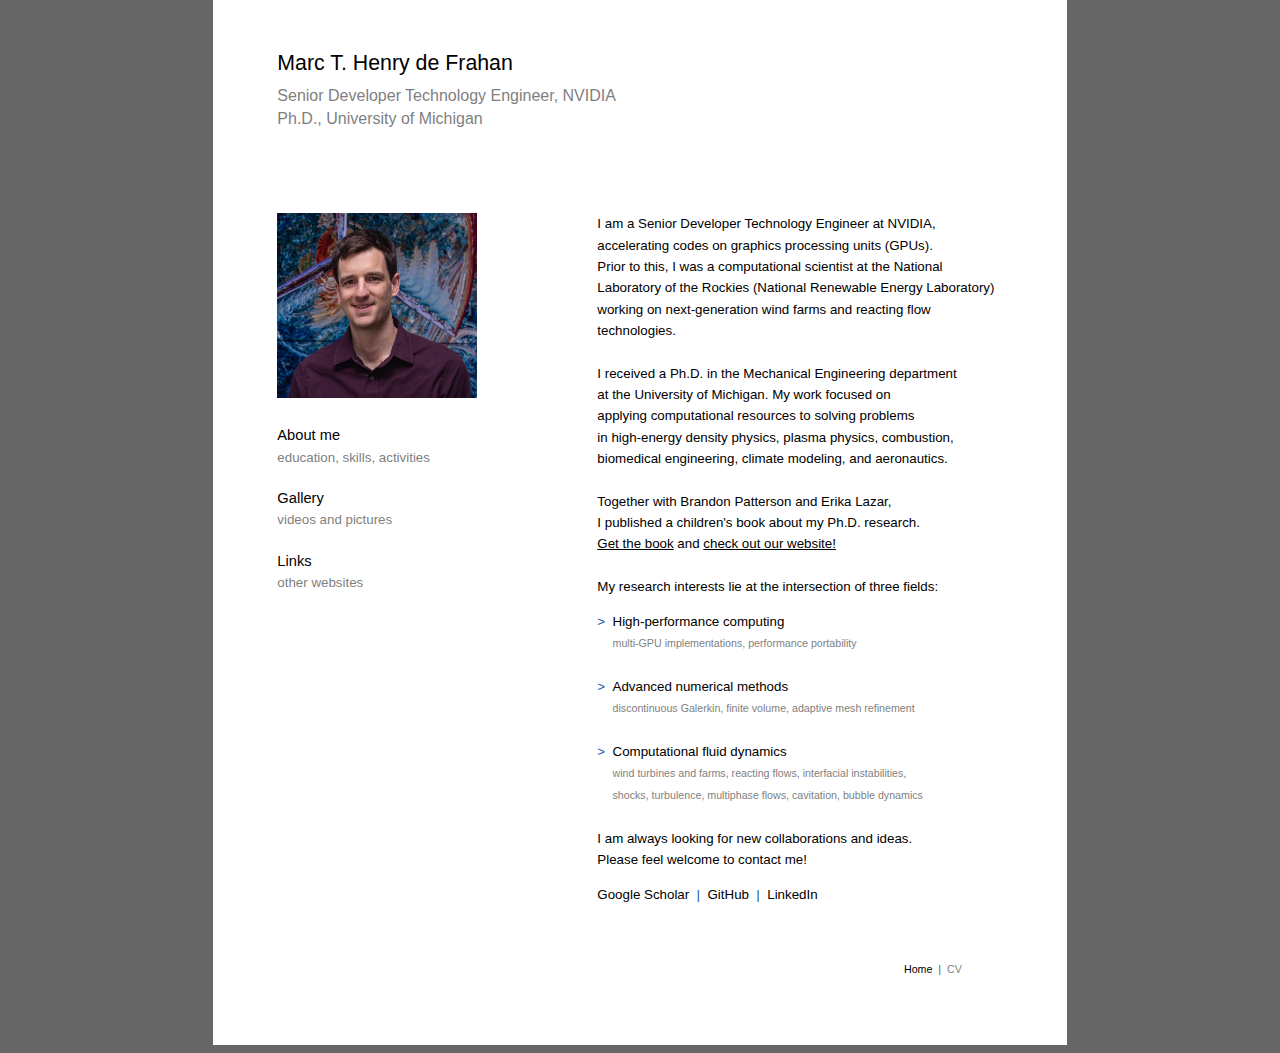
<file: index.html>
<!DOCTYPE html>
<html>
<head>
  <title>Marc T. Henry de Frahan</title>
  <link rel="stylesheet" href="style.css">
  <meta name="keywords" content="Marc T., Marc, M.T., Henry de Frahan">
</head>
<body>

<div class="mainwrapper">

  <div class="maintitle"><span class="maintitle">Marc T. Henry de Frahan</span></div>
  <div class="subtitle"><span class="subtitle">Senior Developer Technology Engineer, NVIDIA<br>Ph.D., University of Michigan</span></div>

  <div class="menu">
    <p style="margin-bottom: 1.em">
    <a href="index.html" title="Return to the homepage" id="logo">
      <img src="./pics/marchdf.jpg" alt="picture of me" width="200"/></a></p>
    <p style="margin-bottom: 1.5em;">
      <span class="large"><a href="about.html">About me</a></span><br>
        <span class="gray">education, skills, activities</span></p>
    <p style="margin-bottom: 1.5em;">
      <span class="large"><a href="gallery.html">Gallery</a></span><br>
        <span class="gray">videos and pictures</span></p>
    <p style="margin-bottom: 1.5em;">
      <span class="large"><a href="links.html">Links</a></span><br>
        <span class="gray">other websites</span></p>
  </div>

  <div class="maintext">

    <p>
      I am a Senior Developer Technology Engineer at NVIDIA,<br>
      accelerating codes on graphics processing units (GPUs).<br>
      Prior to this, I was a computational scientist at the National<br>
      Laboratory of the Rockies (National Renewable Energy Laboratory)<br>
      working on next-generation wind farms and reacting flow<br>
      technologies.</p>

    <p>
      I received a Ph.D. in the Mechanical Engineering department<br>
      at the University of Michigan. My work focused on <br>
      applying computational resources to solving problems<br>
      in high-energy density physics, plasma physics, combustion,<br>
      biomedical engineering, climate modeling, and aeronautics.</p>

    <p>
      Together with Brandon Patterson and Erika Lazar, <br>
      I published a children's book about my Ph.D. research.<br>
      <a href="https://www.amazon.com/Brooke-Bubble-Breaks-Brandon-Patterson/dp/0692116281/ref=sr_1_1?ie=UTF8&qid=1533916331&sr=8-1&keywords=brooke+bubble&dpID=516xq18j75L&preST=_SX258_BO1,204,203,200_QL70_&dpSrc=srch"><span style="text-decoration: underline;">Get the book</span></a> and <a href="https://brookebubble.com"><span style="text-decoration: underline;">check out our website!</span></a></p>

    <!-- <p style="margin-bottom:2em;"> -->
    <!--   <video width="380" controls autoplay loop> -->
    <!--        <source src="./video/shckdrp/density.mp4" type="video/mp4"> -->
    <!--          <source src="./video/shckdrp/density.ogg" type="video/ogg"> -->
    <!--            <object data="./video/shckdrp/density.mp4" width="320" height="240"> -->
    <!--              <embed src="./video/shckdrp/density.swf" width="320" height="240"> -->
    <!--            </object> -->
    <!--   </video> -->
    <!-- </p> -->

    <p style="margin-bottom:1em;">
      My research interests lie at the intersection of three fields:</p>
    <p>
      <span class="blue">></span> &nbsp;High-performance computing<br>
      <span class="white">></span> &nbsp;<span class="smallgray">multi-GPU implementations, performance portability</span></p>
    <p>
      <span class="blue">></span> &nbsp;Advanced numerical methods<br>
      <span class="white">></span> &nbsp;<span class="smallgray">discontinuous Galerkin, finite volume, adaptive mesh refinement</span></p>
    <p>
      <span class="blue">></span> &nbsp;Computational fluid dynamics<br>
      <span class="white">></span> &nbsp;<span class="smallgray">wind turbines and farms, reacting flows, interfacial instabilities,</span><br>
      <span class="white">></span> &nbsp;<span class="smallgray">shocks, turbulence, multiphase flows, cavitation, bubble dynamics</span></p>

    <p style="margin-bottom: 1em;">
      I am always looking for new collaborations and ideas.<br>
      Please feel welcome to contact me!</p>

    <p style="margin-bottom: 4em;">
      	<a href="http://scholar.google.com/citations?user=STlyQNwAAAAJ">Google Scholar</a>
        <span class="blue"> &nbsp;|&nbsp;</span>
	<a href="https://github.com/marchdf">GitHub</a>
	<span class="blue"> &nbsp;|&nbsp; </span>
	<a href="http://www.linkedin.com/in/marchdf/">LinkedIn</a>
    </p>

    <p style="margin-bottom: 0em; margin-left:23.0em;">
      <span class="small">
        <span class="black"><a href="index.html">Home</a></span><span class="blue"> &nbsp;|&nbsp; </span>
        <span class="gray"><a href="./docs/cv.pdf" target="_blank">CV</a></span>
      </span>
    </p>
</div>
</body>
</html>
</file>
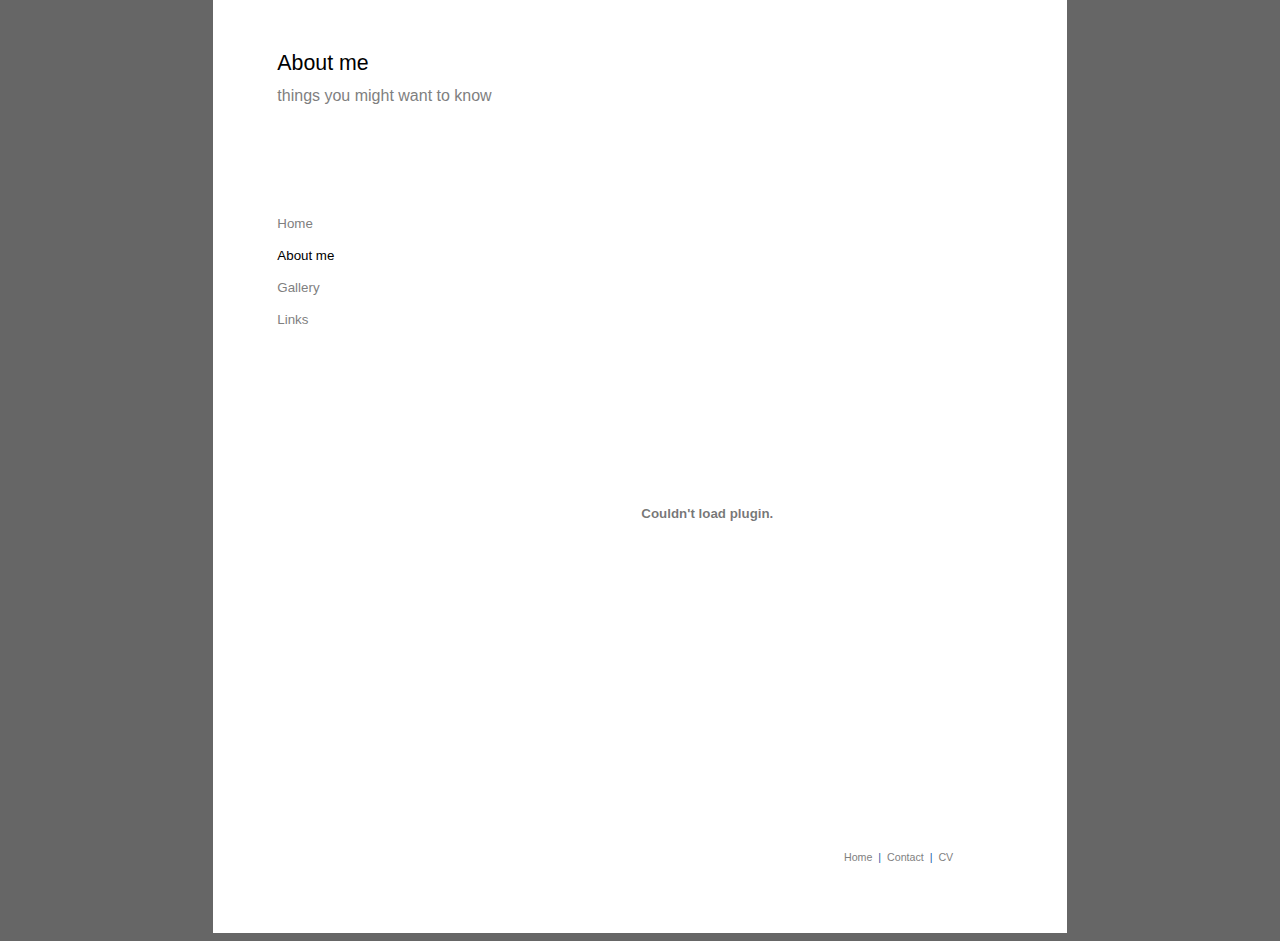
<file: about.html>
<!DOCTYPE html>
<html>
<head>
  <title>Marc T. Henry de Frahan | About me</title>
  <link rel="stylesheet" href="style.css">
</head>
<body>

<div class="mainwrapper">

  <div class="maintitle"><span class="maintitle">About me</span></div>
  <div class="subtitle"><span class="subtitle">things you might want to know</span></div>
  <div class="menu">
    <p style="margin-bottom: 0.8em;">
      <span class="gray"><a href="index.html">Home</a></span>
    </p>
    <p style="margin-bottom: 0.8em;">
      <a href="about.html">About me</a>
    </p>
    <p style="margin-bottom: 0.8em;">
      <span class="gray"><a href="gallery.html">Gallery</a></span>
    </p>
    <p style="margin-bottom: 0.8em;">
      <span class="gray"><a href="links.html">Links</a></span>
    </p>
  </div>

  <div class="maintext">

    <p style="margin-left:-18em; margin-bottom:2em">
      <embed src="./docs/cv.pdf" width="700" height="600" type='application/pdf'>
    </p>
	
    <p style="margin-bottom: 0em; margin-left:18.5em;">
      <span class="small">
	<span class="gray"><a href="index.html">Home</a></span><span class="blue"> &nbsp;|&nbsp; </span>
	<span class="gray"><a href="contact.html">Contact</a></span>
	<span class="blue"> &nbsp;|&nbsp; </span>
	<span class="gray"><a href="./docs/cv.pdf" target="_blank">CV</a></span>
      </span>
    </p>
</div> 
</div> 
</body>
</html>
</file>
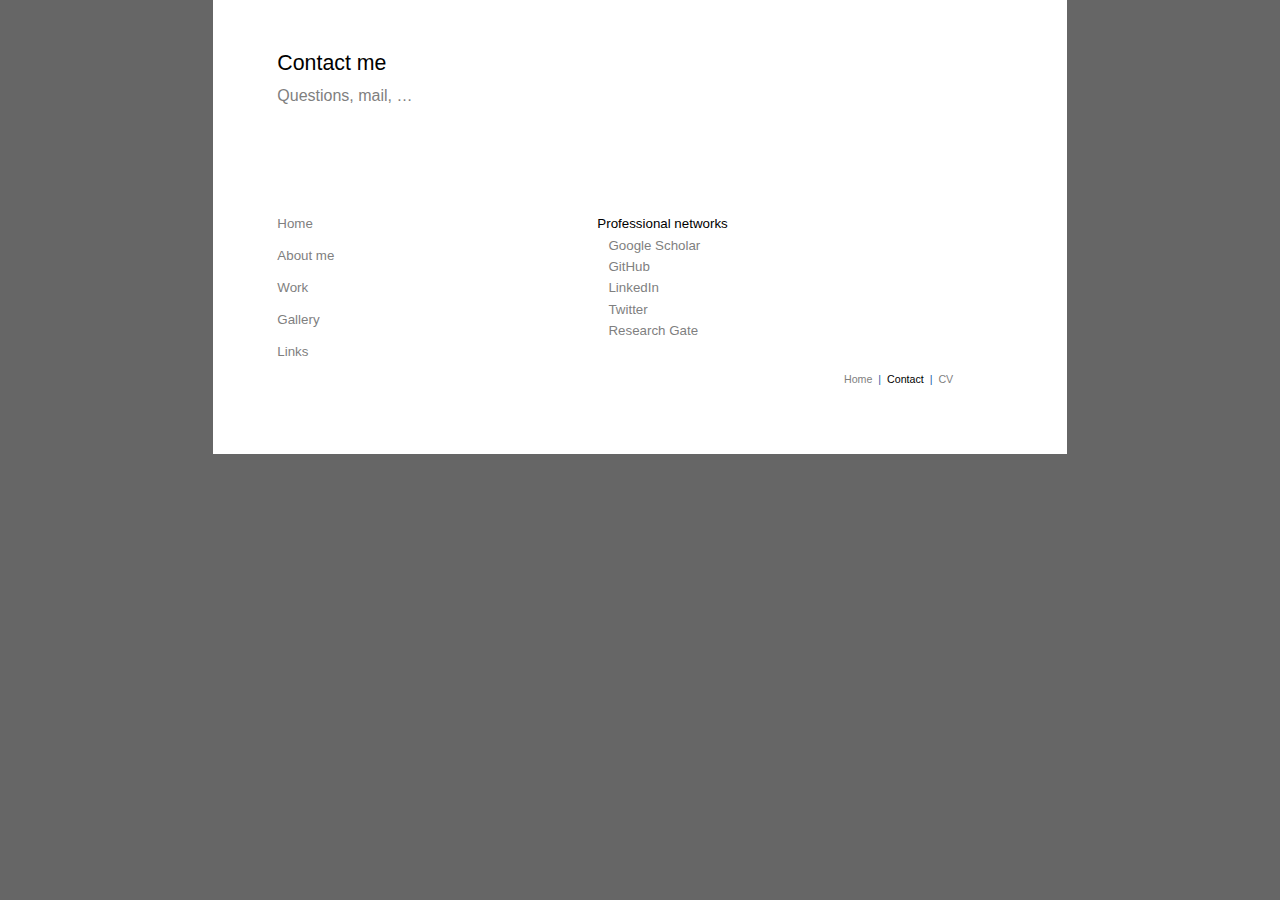
<file: contact.html>
<!DOCTYPE html>
<html>
<head>
  <title>Marc T. Henry de Frahan | Contact me</title>
  <link rel="stylesheet" href="style.css">
</head>
<body>

<div class="mainwrapper">

  <div class="maintitle"><span class="maintitle">Contact me</span></div>
  <div class="subtitle"><span class="subtitle">Questions, mail, &hellip;</span></div>

  <div class="menu">
    <p style="margin-bottom: 0.8em;">
      <span class="gray"><a href="index.html">Home</a></span>
    </p>
    <p style="margin-bottom: 0.8em;">
      <span class="gray"><a href="about.html">About me</a></span>
    </p>
    <p style="margin-bottom: 0.8em;">
      <span class="gray"><a href="work.html">Work</a></span>
    </p>
    <p style="margin-bottom: 0.8em;">
      <span class="gray"><a href="gallery.html">Gallery</a></span>
    </p>
    <p style="margin-bottom: 0.8em;">
      <span class="gray"><a href="links.html">Links</a></span>
    </p>
  </div>

<div class="maintext">

  <p style="margin-bottom: 2em;">
    Professional networks<br>
    &#160;&#160;&#160;<span class="gray"><a href="http://scholar.google.com/citations?user=STlyQNwAAAAJ">Google Scholar</a><br>
    &#160;&#160;&#160;<span class="gray"><a href="https://github.com/marchdf">GitHub</a><br>
    &#160;&#160;&#160;<span class="gray"><a href="http://www.linkedin.com/in/marchdf/">LinkedIn</a><br>
    &#160;&#160;&#160;<span class="gray"><a href="https://twitter.com/marc_hdf">Twitter</a><br>
    &#160;&#160;&#160;<span class="gray"><a href="https://www.researchgate.net/profile/Marc_Henry_de_Frahan">Research Gate</a></span></p>

    <p style="margin-bottom: 0em; margin-left:18.5em;">
      <span class="small">
	<span class="gray"><a href="index.html">Home</a></span><span class="blue"> &nbsp;|&nbsp; </span>
	<span class="black"><a href="contact.html">Contact</a></span>
	<span class="blue"> &nbsp;|&nbsp; </span>
	<span class="gray"><a href="./docs/cv.pdf" target="_blank">CV</a></span>
      </span>
    </p>
</div>
</div> 
</body>
</html>
</file>
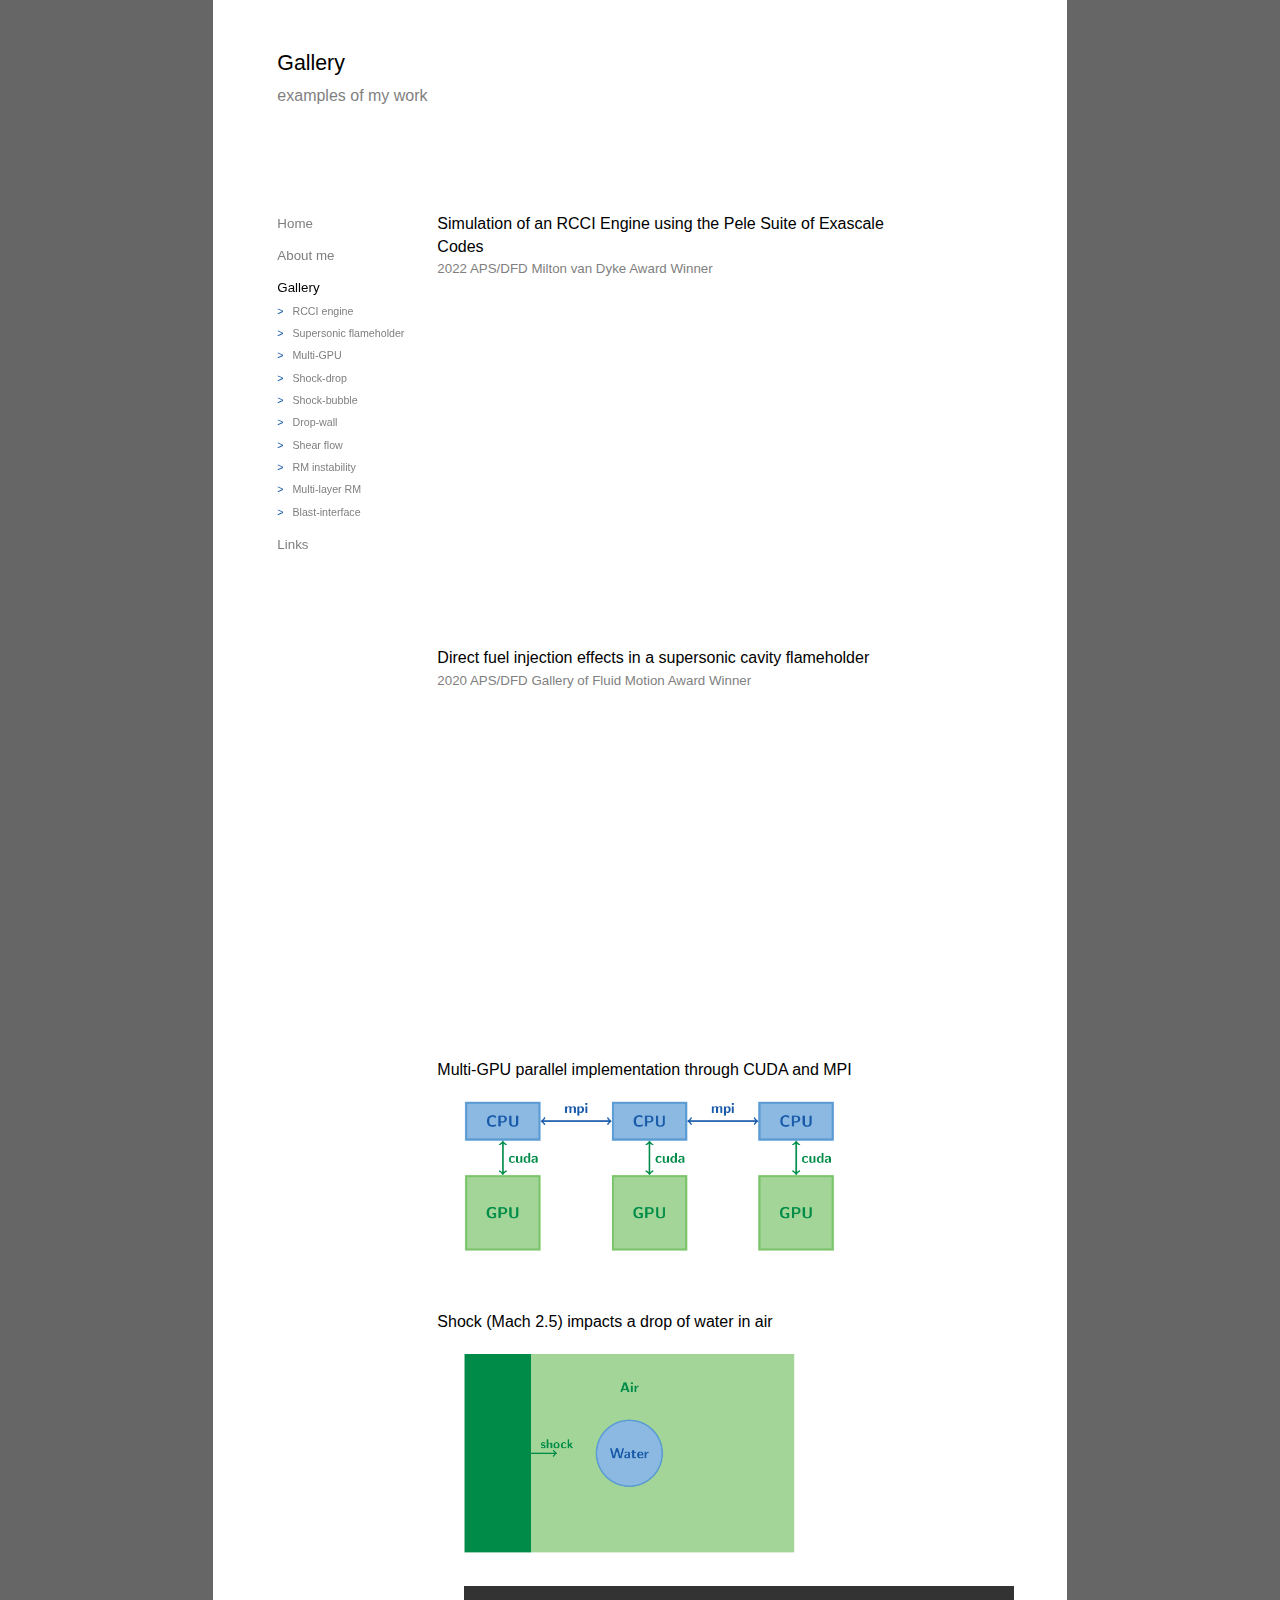
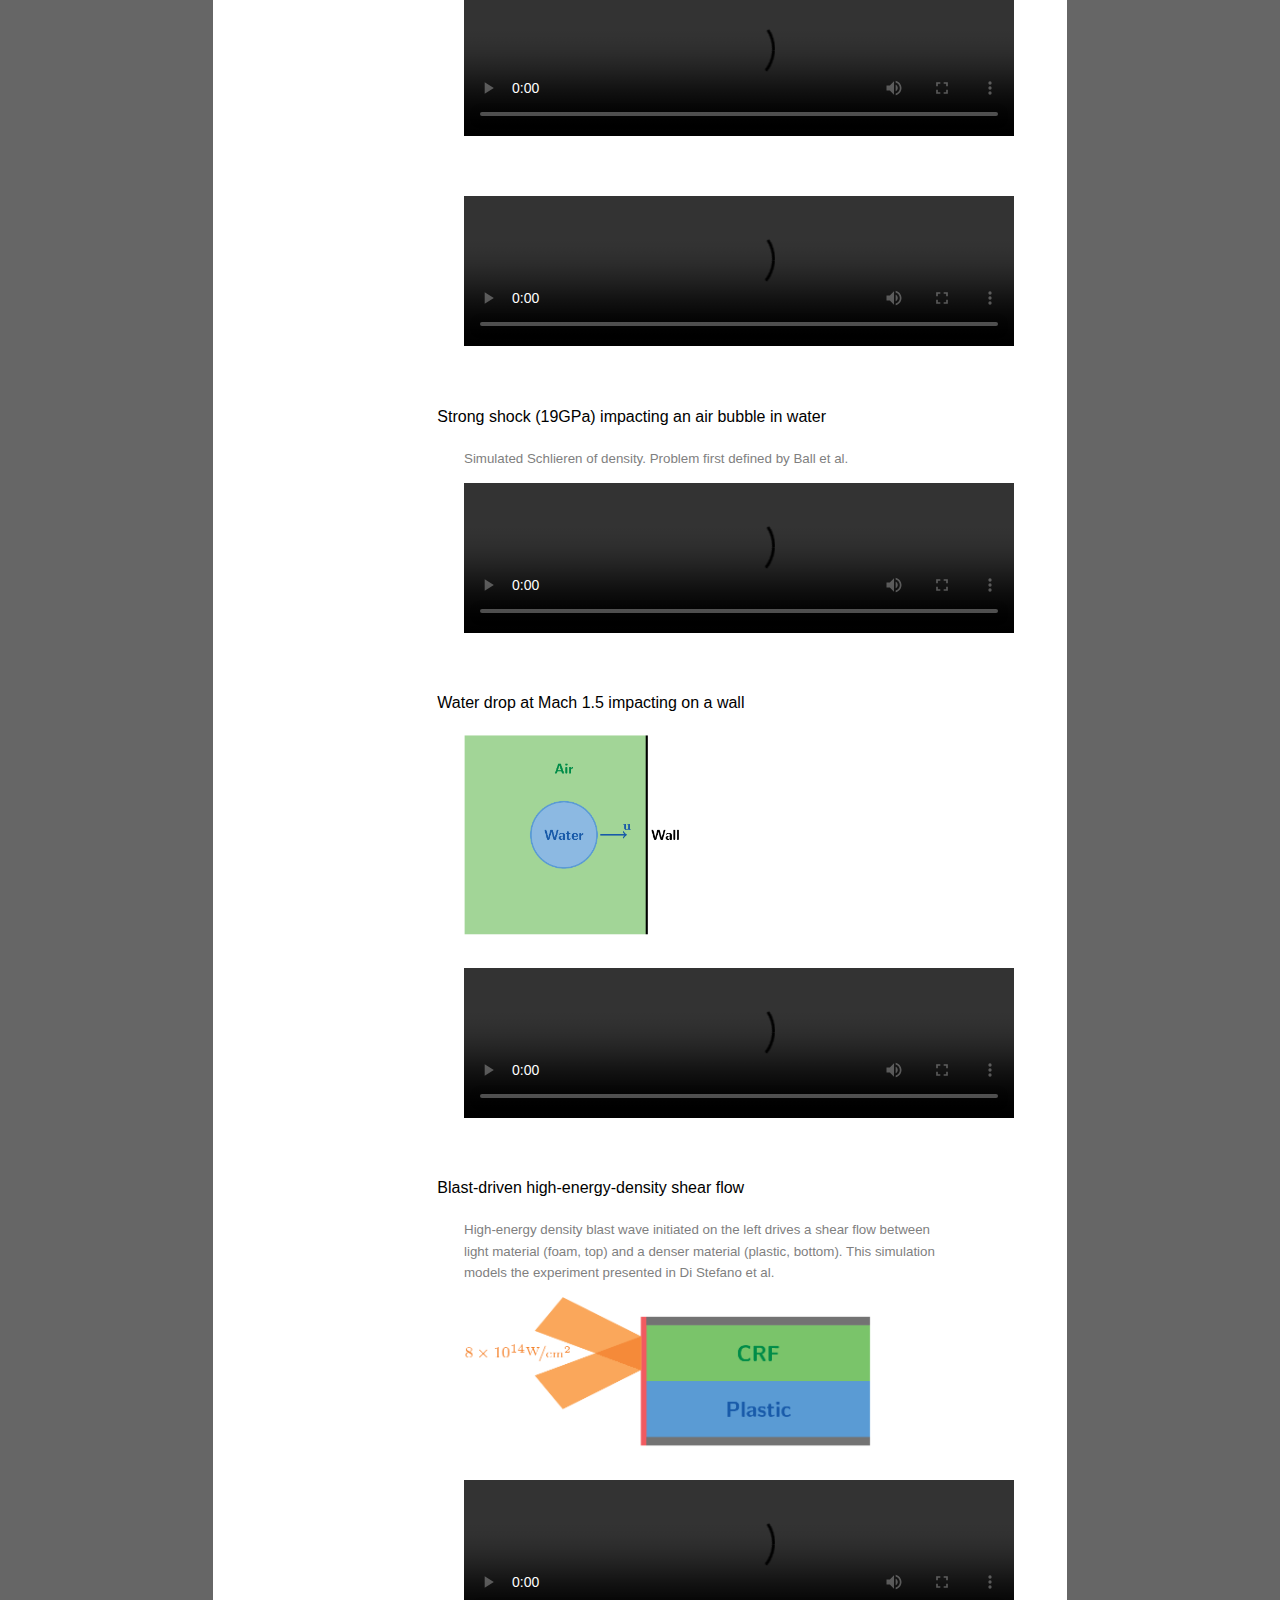
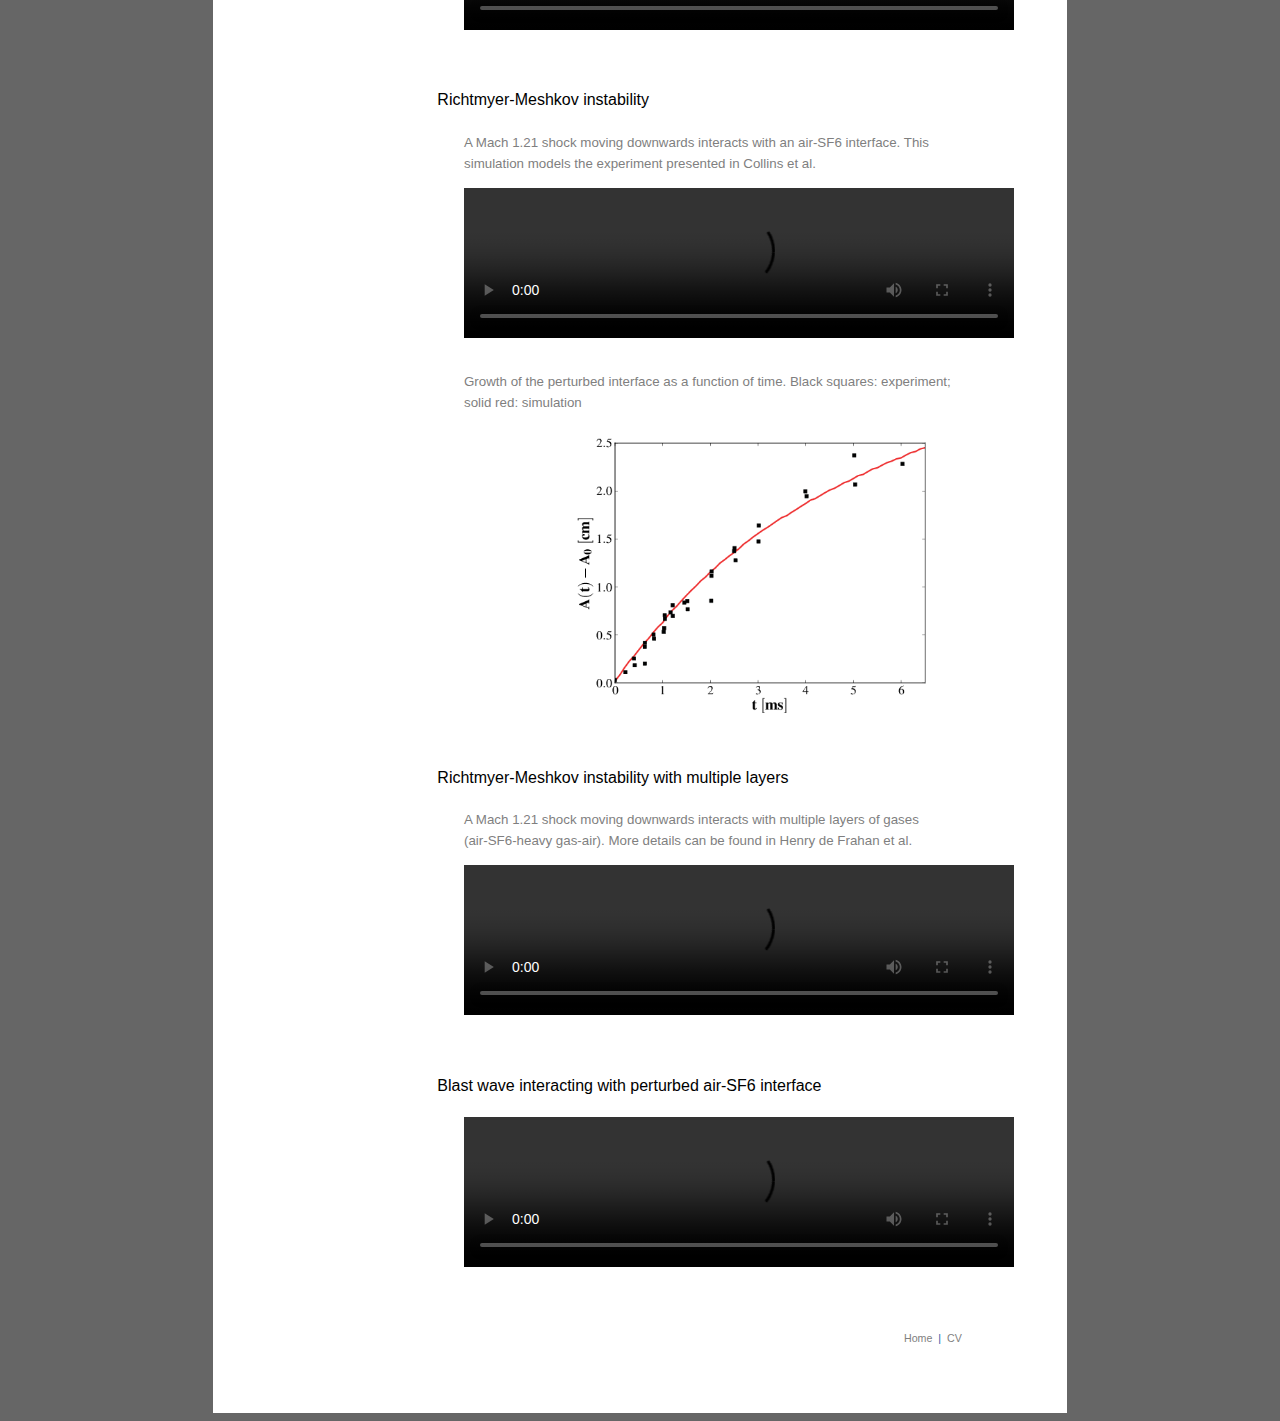
<file: gallery.html>
<!DOCTYPE html>
<html>
<head>
  <title>Marc T. Henry de Frahan | Gallery</title>
  <link rel="stylesheet" href="style.css">
</head>
<body>

<div class="mainwrapper">

  <div class="maintitle"><span class="maintitle">Gallery</span></div>
  <div class="subtitle"><span class="subtitle">examples of my work</span></div>

  <div class="floatingmenu">
    <p style="margin-bottom: 0.8em;">
      <span class="gray"><a href="index.html">Home</a></span>
    </p>
    <p style="margin-bottom: 0.8em;">
      <span class="gray"><a href="about.html">About me</a></span>
    </p>
    <p style="margin-bottom: 0.8em;">
      <span class="black"><a href="gallery.html">Gallery</a>
      <span class="small"><br>
	<span class="blue">></span> &nbsp;
	<span class="gray"><a href="#gfm-2022">RCCI engine</a></span><br>
	<span class="blue">></span> &nbsp;
	<span class="gray"><a href="#gfm-2020">Supersonic flameholder</a></span><br>
	<span class="blue">></span> &nbsp;
	<span class="gray"><a href="#multigpu">Multi-GPU</a></span><br>
	<span class="blue">></span> &nbsp;
	<span class="gray"><a href="#shckdrp">Shock-drop</a></span><br>
	<span class="blue">></span> &nbsp;
	<span class="gray"><a href="#stfbubl">Shock-bubble</a></span><br>
	<span class="blue">></span> &nbsp;
	<span class="gray"><a href="#drpwall">Drop-wall</a></span><br>
	<span class="blue">></span> &nbsp;
	<span class="gray"><a href="#khblast">Shear flow</a></span><br>
	<span class="blue">></span> &nbsp;
 	<span class="gray"><a href="#purerm">RM instability</a></span><br>
	<span class="blue">></span> &nbsp;
	<span class="gray"><a href="#rmmulti">Multi-layer RM</a></span><br>
	<span class="blue">></span> &nbsp;
	<span class="gray"><a href="#blastrm">Blast-interface</a></span>
      </span>
    </p>
    <p style="margin-bottom: 0.8em;">
      <span class="gray"><a href="links.html">Links</a></span>
    </p>
  </div>

<div class="maintext">

  <!------------------------------------------------------------------------------------>
  <!-- -->
  <!------------------------------------------------------------------------------------>
  <p style="position:relative; left: -12em; margin-bottom: 1.5em">
      <span style="font-size: 12pt">
	<a name="gfm-2022">Simulation of an RCCI Engine using the Pele Suite of Exascale Codes</a></span><br>
      <span class="gray">2022 APS/DFD Milton van Dyke Award Winner</span></p>
  <p style="margin-left:-10em; margin-bottom:2em">
    <iframe width="560" height="315" allowfullscreen="" frameborder="0" src="https://www.youtube.com/embed/XNKDs0mkym0"></iframe></p>  
  
  <!------------------------------------------------------------------------------------>
  <!-- -->
  <!------------------------------------------------------------------------------------>
  <p style="position:relative; left: -12em; margin-bottom: 1.5em">
      <span style="font-size: 12pt">
	<a name="gfm-2020">Direct fuel injection effects in a supersonic cavity flameholder</a></span><br>
      <span class="gray">2020 APS/DFD Gallery of Fluid Motion Award Winner</span></p>
  <p style="margin-left:-10em; margin-bottom:2em">
    <iframe width="560" height="315" allowfullscreen="" frameborder="0" src="https://www.youtube.com/embed/hrwgCJFrIZo"></iframe></p>  
  
  <!------------------------------------------------------------------------------------>
  <!-- -->
  <!------------------------------------------------------------------------------------>
  <p style="position:relative; left: -12em; margin-bottom: 1.5em">
      <span style="font-size: 12pt">
	<a name="multigpu">Multi-GPU parallel implementation through CUDA and MPI</a></span></p>
  <p style="margin-left:-10em; margin-bottom:4em">
    <img class="left" src="./pics/multigpu.png" alt="setup" height="150"></p>

  <!------------------------------------------------------------------------------------>
  <!-- -->
  <!------------------------------------------------------------------------------------>
  <p style="position:relative; left: -12em; margin-bottom: 1.5em">
      <span style="font-size: 12pt">
	<a name="shckdrp">Shock (Mach 2.5) impacts a drop of water in air</a></span></p>
  <p style="margin-left:-10em; margin-bottom:2em">
    <img class="left" src="./video/shckdrp/shckdrp.png" alt="setup" height="200"></p>
  <p style="margin-left:-10em; margin-bottom:4em">
    <video width="550" controls loop>
      <source src="./video/shckdrp/density.mp4" type="video/mp4">
    	<source src="./video/shckdrp/density.ogg" type="video/ogg">
    	  <object data="./video/shckdrp/density.mp4" width="320" height="240">
    	    <embed src="./video/shckdrp/density.swf" width="320" height="240">
    	  </object>
    </video>
  </p>
  <p style="margin-left:-10em; margin-bottom:4em">
    <video width="550" controls loop>
      <source src="./video/shckdrp/mach.mp4" type="video/mp4">
    	<source src="./video/shckdrp/mach.ogg" type="video/ogg">
    	  <object data="./video/shckdrp/mach.mp4" width="320" height="240">
    	    <embed src="./video/shckdrp/mach.swf" width="320" height="240">
    	  </object>
    </video>
  </p>

  <!------------------------------------------------------------------------------------>
  <!-- -->
  <!------------------------------------------------------------------------------------>
  <p style="position:relative; left: -12em; margin-bottom: 1.5em">
      <span style="font-size: 12pt">
	<a name="stfbubl">Strong shock (19GPa) impacting an air bubble in water</a></span></p>
  <p style="margin-left:-10em; margin-bottom:1em">
    <span class="gray">Simulated Schlieren of density. Problem first defined by <a href="http://dx.doi.org/10.1007/s001930000060">Ball et al.</a></span></p>
  <p style="margin-left:-10em; margin-bottom:4em">
    <video width="550" controls loop>
      <source src="./video/stfbubl/stfbubl.mp4" type="video/mp4">
    	<source src="./video/stfbubl/stfbubl.ogg" type="video/ogg">
    	  <object data="./video/stfbubl/stfbubl.mp4" width="320" height="240">
    	    <embed src="./video/stfbubl/stfbubl.swf" width="320" height="240">
    	  </object>
    </video>
  </p>

  <!------------------------------------------------------------------------------------>
  <!-- -->
  <!------------------------------------------------------------------------------------>
  <p style="position:relative; left: -12em; margin-bottom: 1.5em">
      <span style="font-size: 12pt">
	<a name="drpwall">Water drop at Mach 1.5 impacting on a wall</a></span></p>
  <p style="margin-left:-10em; margin-bottom:2em">
    <img class="left" src="./video/drpwall/drpwall.png" alt="setup" height="200"></p>
  <p style="margin-left:-10em; margin-bottom:4em">
    <video width="550" controls loop>
      <source src="./video/drpwall/drpwall.mp4" type="video/mp4">
    	<source src="./video/drpwall/drpwall.ogg" type="video/ogg">
    	  <object data="./video/drpwall/drpwall.mp4" width="320" height="240">
    	    <embed src="./video/drpwall/drpwall.swf" width="320" height="240">
    	  </object>
    </video>
  </p>

  <!------------------------------------------------------------------------------------>
  <!-- -->
  <!------------------------------------------------------------------------------------>
  <p style="position:relative; left: -12em; margin-bottom: 1.5em">
      <span style="font-size: 12pt">
	<a name="khblast">Blast-driven high-energy-density shear flow</a></span></p>
  <p style="margin-left:-10em; margin-bottom:1em">
    <span class="gray">High-energy density blast wave initiated on the left drives a shear flow between<br>light material (foam, top) and a denser material (plastic, bottom). This simulation<br>models the experiment presented in <a href="http://dx.doi.org/10.1063/1.4872223"> Di Stefano et al.</a></p>
  <p style="margin-left:-10em; margin-bottom:2em">
    <img class="left" src="./video/khblast/khblast.png" alt="setup" height="150"></p>
  <p style="margin-left:-10em; margin-bottom:4em">
    <video width="550" controls loop>
      <source src="./video/khblast/khblast.mp4" type="video/mp4">
    	<source src="./video/khblast/khblast.ogg" type="video/ogg">
    	  <object data="./video/khblast/khblast.mp4" width="320" height="240">
    	    <embed src="./video/khblast/khblast.swf" width="320" height="240">
    	  </object>
    </video>
  </p>

  <!------------------------------------------------------------------------------------>
  <!-- -->
  <!------------------------------------------------------------------------------------>
  <p style="position:relative; left: -12em; margin-bottom: 1.5em">
      <span style="font-size: 12pt">
	<a name="purerm">Richtmyer-Meshkov instability</a></span></p>
  <p style="margin-left:-10em; margin-bottom:1em">
    <span class="gray">A Mach 1.21 shock moving downwards interacts with an air-SF6 interface. This<br>simulation models the experiment presented in <a href="http://dx.doi.org/10.1017/S0022112002008844">Collins et al.</a></span></p>
  <p style="margin-left:-10em; margin-bottom:2em">
    <video width="550" controls loop>
      <source src="./video/purerm/purerm.mp4" type="video/mp4">
    	<source src="./video/purerm/purerm.ogg" type="video/ogg">
    	  <object data="./video/purerm/purerm.mp4" width="320" height="240">
    	    <embed src="./video/purerm/purerm.swf" width="320" height="240">
    	  </object>
    </video>
  </p>
  <p style="margin-left:-10em; margin-bottom:4em">
    <span class="gray">Growth of the perturbed interface as a function of time. Black squares: experiment;<br>solid red: simulation</span><br><img class="centered" src="./pics/gf_rm.png" alt="Perturbation growth" height="300"></p>

  <!------------------------------------------------------------------------------------>
  <!-- -->
  <!------------------------------------------------------------------------------------>
  <p style="position:relative; left: -12em; margin-bottom: 1.5em">
      <span style="font-size: 12pt">
	<a name="rmmulti">Richtmyer-Meshkov instability with multiple layers</a></span></p>
  <p style="margin-left:-10em; margin-bottom:1em">
    <span class="gray">A Mach 1.21 shock moving downwards interacts with multiple layers of gases<br>(air-SF6-heavy gas-air). More details can be found in <a href="http://dx.doi.org/10.1007/s00193-014-0539-y"> Henry de Frahan et al.</a></span></p>
  <p style="margin-left:-10em; margin-bottom:4em">
    <video width="550" controls loop>
      <source src="./video/rmmulti/rmmulti.mp4" type="video/mp4">
    	<source src="./video/rmmulti/rmmulti.ogg" type="video/ogg">
    	  <object data="./video/rmmulti/rmmulti.mp4" width="320" height="240">
    	    <embed src="./video/rmmulti/rmmulti.swf" width="320" height="240">
    	  </object>
    </video>
  </p>

  <!------------------------------------------------------------------------------------>
  <!-- -->
  <!------------------------------------------------------------------------------------>
  <p style="position:relative; left: -12em; margin-bottom: 1.5em">
      <span style="font-size: 12pt">
	<a name="blastrm">Blast wave interacting with perturbed air-SF6 interface</a></span></p>
  <p style="margin-left:-10em; margin-bottom:4em">
    <video width="550" controls loop>
      <source src="./video/blastrm/blastrm.mp4" type="video/mp4">
    	<source src="./video/blastrm/blastrm.ogg" type="video/ogg">
    	  <object data="./video/blastrm/blastrm.mp4" width="320" height="240">
    	    <embed src="./video/blastrm/blastrm.swf" width="320" height="240">
    	  </object>
    </video>
  </p>
  
  <p style="margin-bottom: 0em; margin-top: 4em; margin-left:23.0em;">
    <span class="small">
      <span class="gray"><a href="index.html">Home</a></span><span class="blue"> &nbsp;|&nbsp; </span>
      <span class="gray"><a href="./docs/cv.pdf" target="_blank">CV</a></span>
    </span>
  </p>
</div>
</div> 
</body>
</html>
</file>
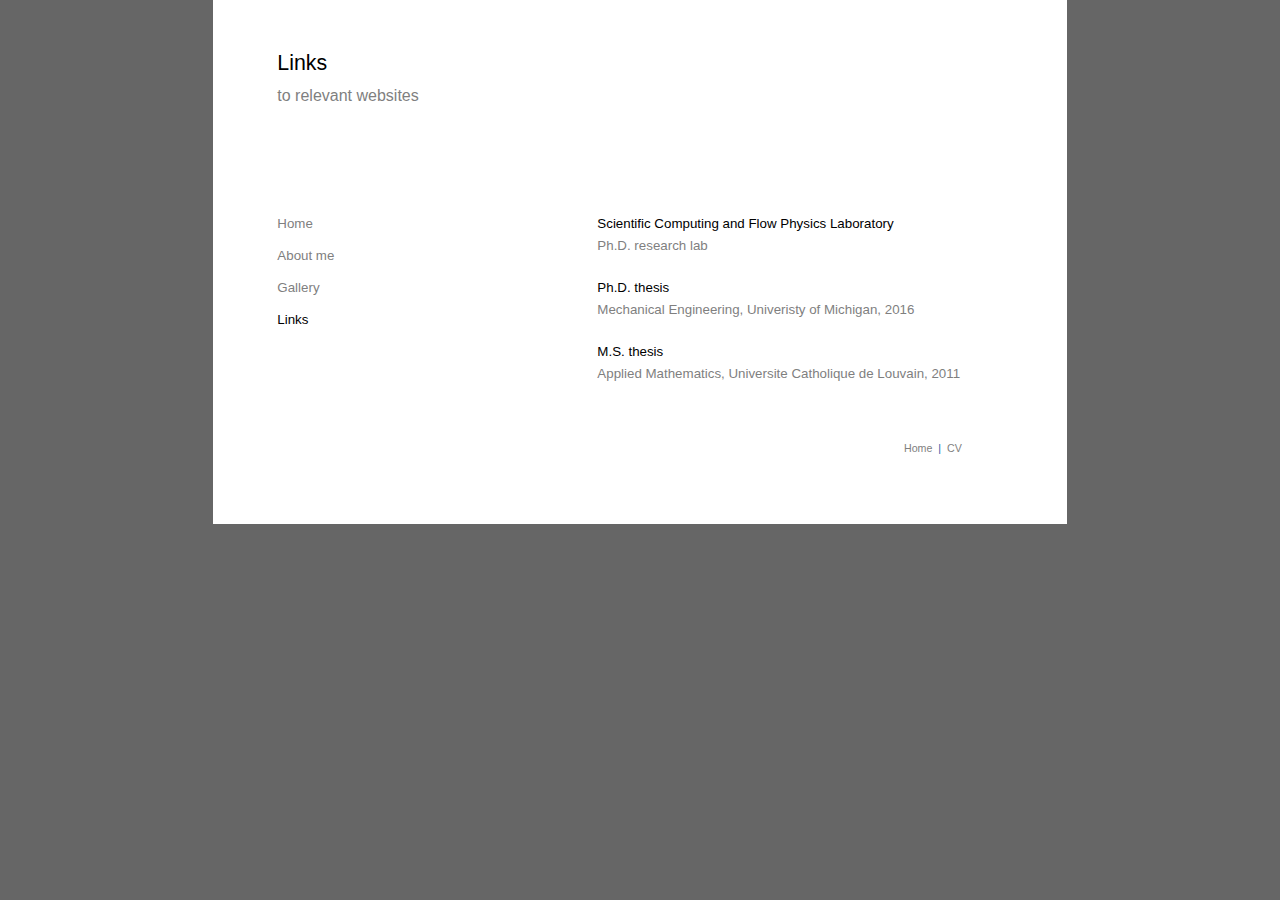
<file: links.html>
<!DOCTYPE html>
<html>
<head>
  <title>Marc T. Henry de Frahan | Links</title>
  <link rel="stylesheet" href="style.css">
</head>
<body>

<div class="mainwrapper">

  <div class="maintitle"><span class="maintitle">Links</span></div>
  <div class="subtitle"><span class="subtitle">to relevant websites</span></div>

  <div class="menu">
    <p style="margin-bottom: 0.8em;">
      <span class="gray"><a href="index.html">Home</a></span>
    </p>
    <p style="margin-bottom: 0.8em;">
      <span class="gray"><a href="about.html">About me</a></span>
    </p>
    <p style="margin-bottom: 0.8em;">
      <span class="gray"><a href="gallery.html">Gallery</a></span>
    </p>
    <p style="margin-bottom: 0.8em;">
      <span class="black"><a href="links.html">Links</a></span>
    </p>
  </div>

<div class="maintext">

  <p><a href="https://public.websites.umich.edu/~ejohnsen/home.html">Scientific Computing and Flow Physics Laboratory</a><br><span class="gray">Ph.D. research lab</span></p>
  <p><a href="https://hdl.handle.net/2027.42/133458">Ph.D. thesis</a><br><span class="gray">Mechanical Engineering, Univeristy of Michigan, 2016</span></p>
  <p><a href="./docs/ms_thesis.pdf">M.S. thesis</a><br><span class="gray">Applied Mathematics, Universite Catholique de Louvain, 2011</span></p>

  <p style="margin-bottom: 0em; margin-top: 4em; margin-left:23.0em;">
    <span class="small">
      <span class="gray"><a href="index.html">Home</a></span><span class="blue"> &nbsp;|&nbsp; </span>
      <span class="gray"><a href="./docs/cv.pdf" target="_blank">CV</a></span>
    </span>
  </p>
</div>
</div> 
</body>
</html>
</file>
<file: style.css>
body {
    background-color: #666666;
    font-family: "lucida grande", "lucida sans", verdana, sans-serif;
    color: black;
    font-size: 10pt;
    line-height: 1.6em; }


div.mainwrapper {
    position: relative;
    display: block;
    width: 64.0em;
    height: auto;
    margin-left: auto;
    margin-right: auto;
    margin-top: -8px;
    margin-bottom: 0px;
    background-color: #FFFFFF;
}
  
p {
    margin-top: 0em;
    margin-bottom: 1.6em; }

#answer {
    display: block;
    padding: 1.2em;
    background-color: #FFFFFF;
    border: 1px solid #cccccc;
    font-family: "lucida grande", "lucida sans", verdana, sans-serif;
    color: #0099FF;
    font-size: 10pt;
    line-height: 1.6em;
}

#smanswer {
    padding: .2em;
    background-color: #FFFFFF;
    border: 1px solid #cccccc;
    font-family: "lucida grande", "lucida sans", verdana, sans-serif;
    color: #0099FF;
    font-size: 8pt;
    line-height: 1.6em;
}

/* Tables */

table {
    margin: 0em;
    padding: 0em;
    border: 0px;
    border-style: none;
    border-spacing: 0px; }

td {
    margin: 0em;
    padding: 0em;
    border: 0px;
    border-style: none;
    border-spacing: 0px;
    }

/* Apply padding to td elements that are direct children of the tr element. */
/* from http://stackoverflow.com/questions/351058/space-between-two-rows-in-a-table*/
tr.spaceUnder > td
{
  padding-bottom: 1em;
}

/* Positions */
  
div.maintitle {
    position: absolute;
    top: 4.0em;
    left: 4.8em; }
  
div.subtitle {
    position: absolute;
    top: 6.4em;
    left: 4.8em; }
  
div.menu {
    position: absolute;
    top: 16.0em;
    left: 4.8em; }
  
div.submenu {
    position: absolute;
    top: 16.0em;
    left: 4.8em; }

div.floatingmenu {
    position: fixed;
    top: 16.0em;
    left: 50%;
    margin-left:-27.2em; /*64em is the width of the mainwrapper. -32em will set the menu against the edge. +4.8em to offset from edge*/
}

div.maintext { 
    position: relative;
    left: 28.8em;
    width: 35.2em;
    /*width: 31.4em; */
    /*width: 30.4em; */
    /*width: 35.2em; */
    padding-top: 16.0em;
    padding-bottom: 4.8em; }
  
p.section {
    position: relative;
    float: left;
    margin-left: -6.3em;
    margin-top: 2.8em;
    margin-bottom: 2.1em;
    width: 42.7em;
    color: #FF6600;}


p.col2 {
    position: relative;
    float: right;
    width: 14.4em;
    margin-top: 0em; }

IMG.centered {
    display: block;
    margin-left: auto;
    margin-right: auto
}


/* Fonts */

span.maintitle {
    font-size: 16pt; }
  
span.subtitle {
    font-size: 12pt;
    color: #7F7F7F; }

span.mainttitle {
    font-size: 15pt; }
  
span.subttitle {
    color: #7F7F7F; }
  
span.large {
    font-size: 11pt; }
  
div.small {
    font-size: 8pt; }
  
span.small {
    font-size: 8pt; }
  
span.gray {
    color: #7F7F7F }
  
span.smallgray {
    font-size: 8pt;
    color: #7F7F7F }
  
span.black {
    color: #000000 }
  
span.white {
    color: #FFFFFF }
  
span.orange {
    color: #FF6600 }
  
span.red {
    color: #EE2E2F}

span.green {
    color: #008C48}

span.blue {
    color: #185AA9}


span.heading {
    color: #7F7F7F;
    font-size: 11pt; }
  



/* Links */

a { text-decoration: none }
a:link { color: black }
a:visited { color: black }
a:active { color: red }
a:hover { color: #185AA9}

span.gray a:link { color: #7F7F7F }
span.gray a:visited { color: #7F7F7F }
span.gray a:hover { color: #185AA9}

span.smallgray a:link { color: #7F7F7F }
span.smallgray a:visited { color: #7F7F7F }
span.smallgray a:hover { color: #185AA9 }

span.orange a:link { color: #FF6600 }
span.orange a:visited { color: #FF6600 }
span.orange a:hover { color: black }

span.blue a:link { color: #185AA9 }
span.blue a:visited { color: #185AA9 }
span.blue a:hover { color: black }

p.section a:hover {color: black; }
</file>
